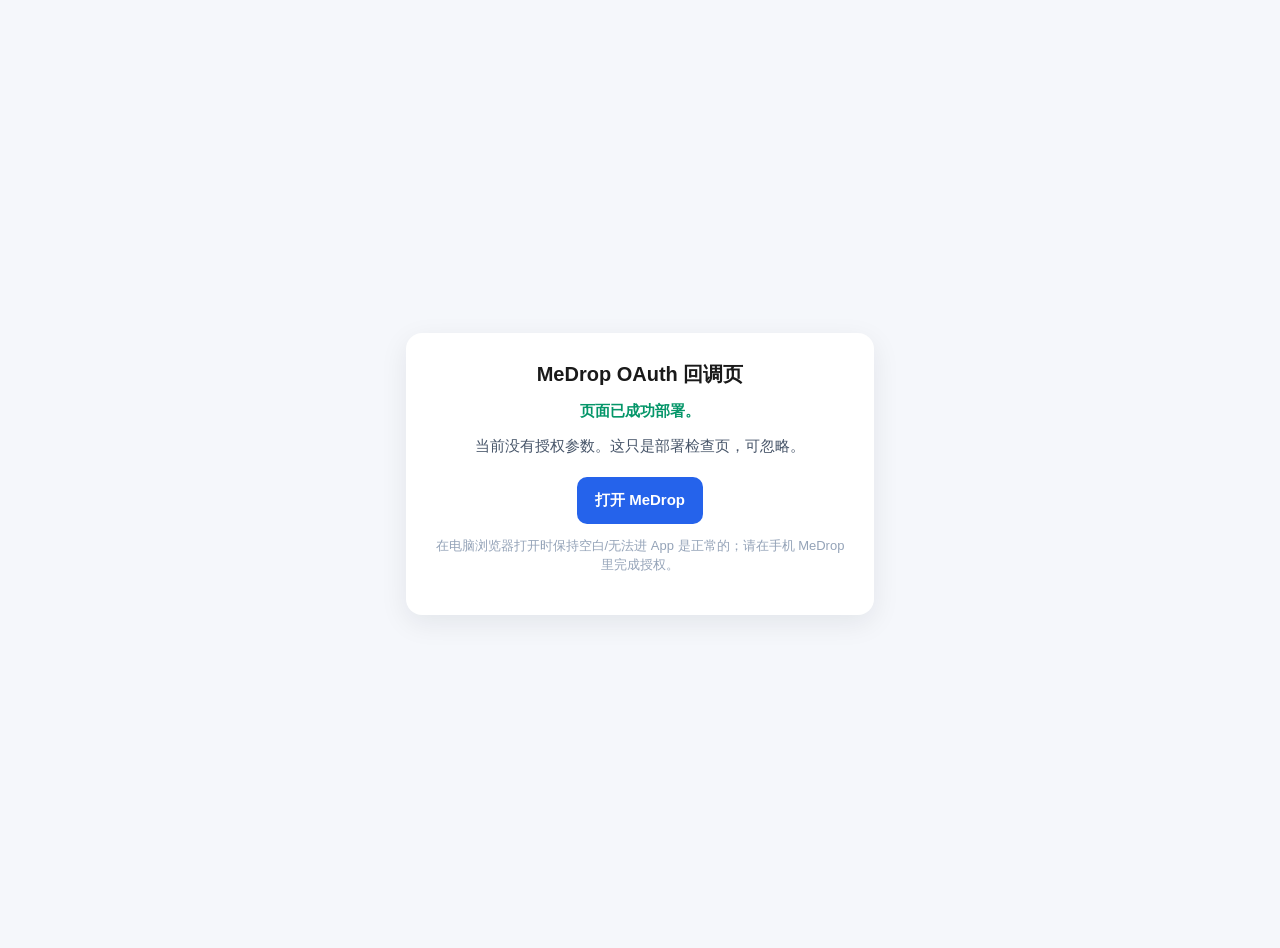
<file: oauth-callback.html>
<!DOCTYPE html>
<html lang="zh-CN">
<head>
  <meta charset="utf-8" />
  <meta name="viewport" content="width=device-width, initial-scale=1" />
  <title>MeDrop OAuth 回调</title>
  <style>
    body {
      font-family: -apple-system, BlinkMacSystemFont, "Segoe UI", sans-serif;
      margin: 0;
      min-height: 100vh;
      display: flex;
      align-items: center;
      justify-content: center;
      background: #f5f7fb;
      color: #1a1a1a;
      text-align: center;
      padding: 24px;
    }
    .card {
      max-width: 420px;
      background: #fff;
      border-radius: 16px;
      padding: 28px 24px;
      box-shadow: 0 8px 28px rgba(15, 23, 42, 0.08);
    }
    h1 { font-size: 20px; margin: 0 0 12px; }
    p { margin: 0 0 12px; line-height: 1.5; color: #475569; font-size: 15px; }
    a.btn {
      display: inline-block;
      margin-top: 8px;
      padding: 12px 18px;
      border-radius: 10px;
      background: #2563eb;
      color: #fff;
      text-decoration: none;
      font-weight: 600;
    }
    .ok { color: #059669; font-weight: 600; }
  </style>
</head>
<body>
  <div class="card">
    <h1>MeDrop OAuth 回调页</h1>
    <p class="ok">页面已成功部署。</p>
    <p id="status">
      若从 App 授权跳转而来，正在尝试返回 MeDrop…
    </p>
    <p>
      <a class="btn" id="openApp" href="sherit://oauth-callback">打开 MeDrop</a>
    </p>
    <p style="font-size:13px;color:#94a3b8;">
      在电脑浏览器打开时保持空白/无法进 App 是正常的；请在手机 MeDrop 里完成授权。
    </p>
  </div>
  <script>
    (function () {
      var q = window.location.search || '';
      var hash = window.location.hash || '';
      var target = 'sherit://oauth-callback' + q + hash;
      var link = document.getElementById('openApp');
      var status = document.getElementById('status');
      link.href = target;

      // 有授权参数时才自动跳转（避免你在电脑上验收时立刻跳走变「空白」）。
      if (q || (hash && hash.length > 1)) {
        status.textContent = '检测到授权参数，正在返回 MeDrop…';
        setTimeout(function () {
          window.location.replace(target);
        }, 300);
      } else {
        status.textContent = '当前没有授权参数。这只是部署检查页，可忽略。';
      }
    })();
  </script>
</body>
</html>
</file>
